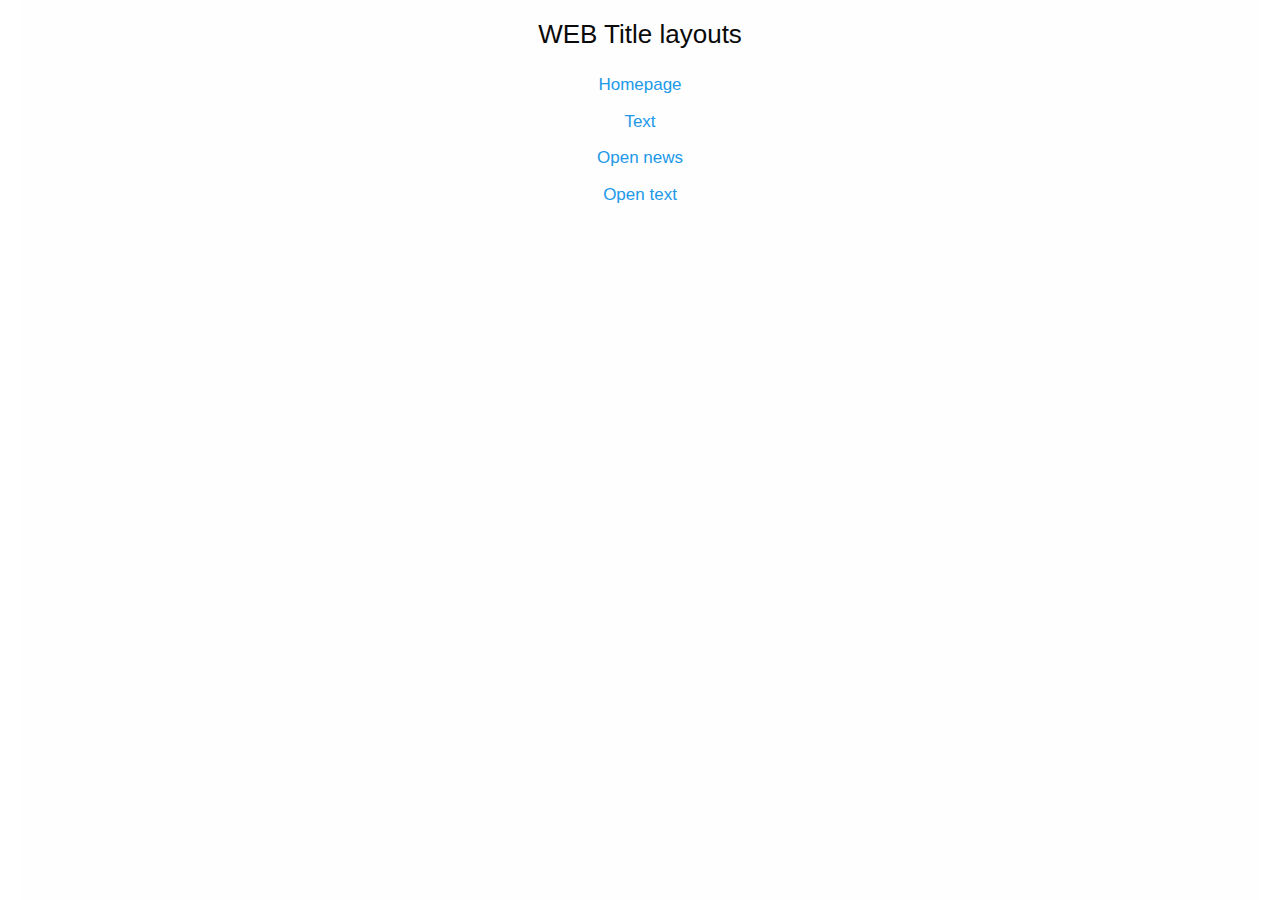
<file: index.html>
<!DOCTYPE html>
<html class="no-js" lang="en">
    <head>
        <meta charset="utf-8" />
        <meta http-equiv="x-ua-compatible" content="ie=edge">
        <meta name="viewport" content="width=device-width, initial-scale=1.0" />
        <title>Title</title>
        <link rel="stylesheet" href="css/foundation.min.css" />
        <link rel="stylesheet" href="css/jquery.fancybox.css" />
        <link rel="stylesheet" href="css/style.css" />
        <link rel="shortcut icon" href="favicon.ico">
        <link href='https://fonts.googleapis.com/css?family=Open+Sans:400,300,600,700&subset=latin,latin-ext' rel='stylesheet' type='text/css'>
    </head>
    <body>


        <div class="row">
            <div class="small-12 columns layouts-title text-center">
                WEB Title layouts
            </div>
            <div class="small-12 columns layouts text-center">
                <ul>
                    <li><a href="home.html">Homepage</a></li>
                    <li><a href="text.html">Text</a></li>
                    <li><a href="open-news.html">Open news</a></li>
                    <li><a href="open-text.html">Open text</a></li>
                </ul>
            </div>
        </div>


        <!-- <a class="fancybox" rel="fancyboxgroup" href="img/img.png"><img src="img/img.png"></a> -->

        <script src="js/vendor/jquery.min.js"></script>
        <script src="js/vendor/what-input.min.js"></script>
        <script src="js/foundation.min.js"></script>
        <script src="js/jquery.fancybox.pack.js"></script>
        <script src="js/main.js"></script>
    </body>
</html>
</file>
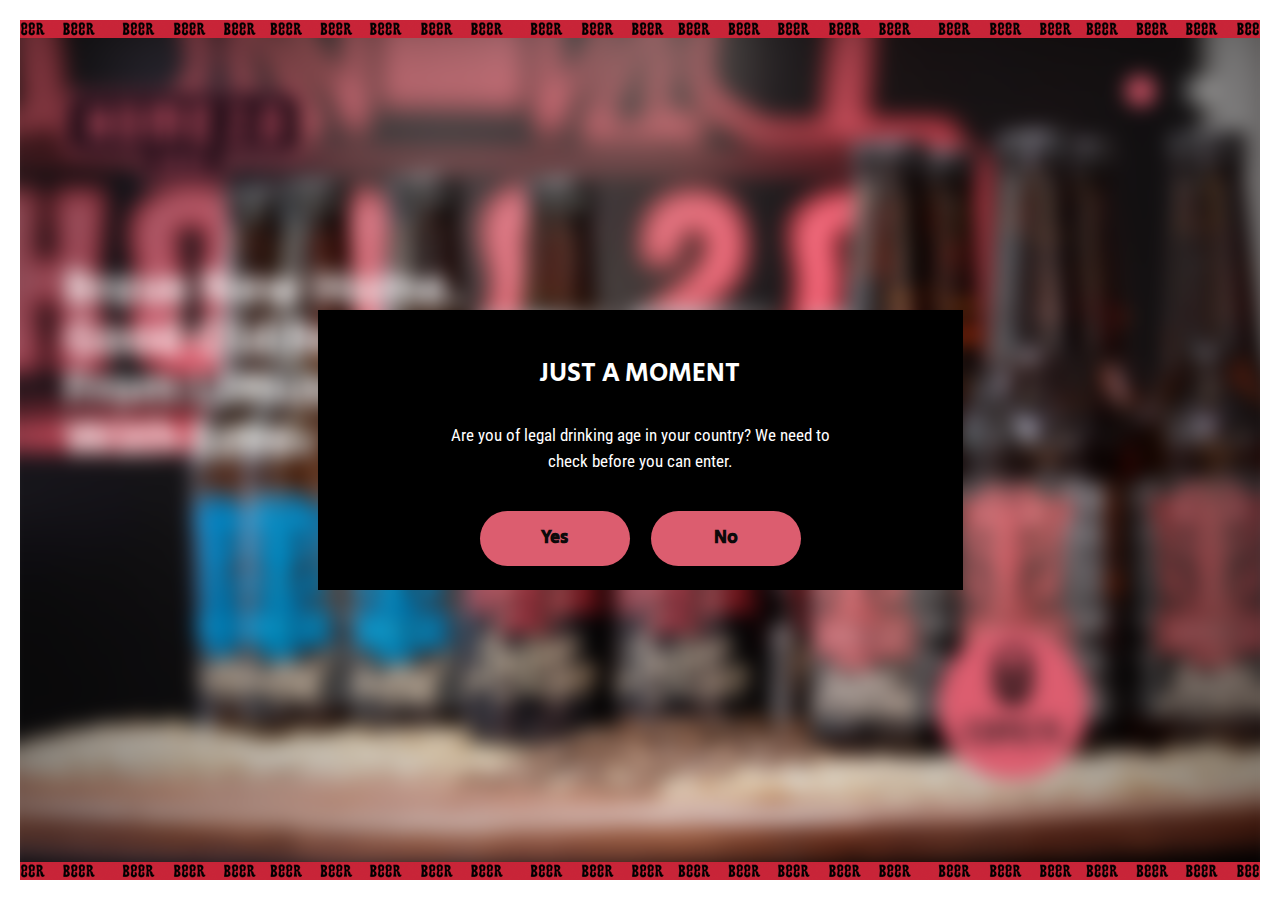
<file: home-popup.html>
<!DOCTYPE html>
<html class="no-js" lang="en">

<head>
    <meta charset="utf-8" />
    <meta http-equiv="x-ua-compatible" content="ie=edge">
    <meta name="viewport" content="width=device-width, initial-scale=1.0" />
    <title>Title</title>
    <link rel="stylesheet" href="css/foundation.min.css" />
    <link rel="stylesheet" href="css/motion-ui.min.css" />
    <link rel="stylesheet" href="css/jquery.fancybox.css" />
    <link rel="stylesheet" href="css/style.css" />
    <link rel="shortcut icon" href="favicon.ico">
    <link href="https://fonts.googleapis.com/css?family=Secular+One&amp;subset=latin-ext" rel="stylesheet">
    <link href="https://fonts.googleapis.com/css?family=Roboto+Condensed:300,400,700&amp;subset=cyrillic,latin-ext" rel="stylesheet">
</head>
<body>
    <div class="row">
        <div class="popup text-center">
            <span>just a moment</span>
            <p>Are you of legal drinking age in your country? We need to check before you can enter.</p>
            <a href="#" class="accept">Yes</a>
            <a href="https://www.google.co.uk/">No</a>
        </div>
        <div class="blur"></div>
        <div class="left-content">
            <div class="small-12 medium-12 large-12 columns nopadleft section-block scroll">
                <div class="open-trg trg-close"></div>
                <div class="small-12 columns nopad section-title">
                    naujienos
                </div>
                <div class="small-12 columns nopad big-news">
                    <a href="#">
                        <div class="big-news-img" style="background:url(img/big-n.png) no-repeat center center"></div>
                        Ullamcorper eget orci sed, porta sagittis tellus. Integer consectetur libero non odio dapibus commodo
                        <span>2017-05-30</span>
                    </a>
                </div>
                <hr>
                <div class="small-12 columns nopad little-news-block">
                    <div class="small-12 medium-6 large-6 columns nopad little-news">
                        <a href="#">
                            <div class="little-news-img" style="background:url(img/little-n.png) no-repeat center center"></div>
                            Ullamcorper eget orci sed, porta sagittis tellus. Integer consectetur libero non odio dapibus commodo
                            <span>2017-05-30</span>
                        </a>
                    </div>
                    <div class="small-12 medium-6 large-6 columns nopad little-news">
                        <a href="#">
                            <div class="little-news-img" style="background:url(img/little-n.png) no-repeat center center"></div>
                            Ullamcorper eget orci sed, porta sagittis tellus. Integer consectetur libero non odio dapibus commodo
                            <span>2017-05-30</span>
                        </a>
                    </div>
                    <div class="small-12 medium-6 large-6 columns nopad little-news">
                        <a href="#">
                            <div class="little-news-img" style="background:url(img/little-n.png) no-repeat center center"></div>
                            Ullamcorper eget orci sed, porta sagittis tellus. Integer consectetur libero non odio dapibus commodo
                            <span>2017-05-30</span>
                        </a>
                    </div>
                    <div class="small-12 medium-6 large-6 columns nopad little-news">
                        <a href="#">
                            <div class="little-news-img" style="background:url(img/little-n.png) no-repeat center center"></div>
                            Ullamcorper eget orci sed, porta sagittis tellus. Integer consectetur libero non odio dapibus commodo
                            <span>2017-05-30</span>
                        </a>
                    </div>
                    <div class="small-12 medium-6 large-6 columns nopad little-news">
                        <a href="#">
                            <div class="little-news-img" style="background:url(img/little-n.png) no-repeat center center"></div>
                            Ullamcorper eget orci sed, porta sagittis tellus. Integer consectetur libero non odio dapibus commodo
                            <span>2017-05-30</span>
                        </a>
                    </div>
                    <div class="small-12 medium-6 large-6 columns nopad little-news">
                        <a href="#">
                            <div class="little-news-img" style="background:url(img/little-n.png) no-repeat center center"></div>
                            Ullamcorper eget orci sed, porta sagittis tellus. Integer consectetur libero non odio dapibus commodo
                            <span>2017-05-30</span>
                        </a>
                    </div>
                    <div class="small-12 medium-6 large-6 columns nopad little-news">
                        <a href="#">
                            <div class="little-news-img" style="background:url(img/little-n.png) no-repeat center center"></div>
                            Ullamcorper eget orci sed, porta sagittis tellus. Integer consectetur libero non odio dapibus commodo
                            <span>2017-05-30</span>
                        </a>
                    </div>
                    <div class="small-12 medium-6 large-6 columns nopad little-news">
                        <a href="#">
                            <div class="little-news-img" style="background:url(img/little-n.png) no-repeat center center"></div>
                            Ullamcorper eget orci sed, porta sagittis tellus. Integer consectetur libero non odio dapibus commodo
                            <span>2017-05-30</span>
                        </a>
                    </div>
                </div>
                <div class="back-link">
                    <a href="#">Atgal</a>
                </div>
            </div>
        </div>
        <div class="top-line"></div>
        <div class="content-wrap blurer">
            <div class="bg">
                <div class="left-side">
                    <div class="logo">
                        <img src="img/logo.png">
                    </div>
                    <div class="slogan">
                        Brave New Home.<br>
                        Good Old Beer<br>
                        From Lithuania<br>
                        With Love
                    </div>
                </div>
                <div class="open-btn trg-close pulse">
                    <span>open</span>
                </div>
                <div class="lauguage">
                    <a href="#">LT</a>
                </div>
                <div class="meniu-btn trg"></div>
                <div class="right-nav">
                    <div class="trigger"></div>
                    <div class="right-nav-block scroll">
                        <div class="right-nav-list">
                            <ul>
                                <li><a href="#">produkcija</a></li>
                                <li><a href="#" class="trg-close">naujienos</a></li>
                                <li><a href="#">platintojai</a></li>
                                <li><a href="#">susisiekti</a></li>
                            </ul>
                        </div>
                        <div class="conacts-list">
                            <div class="contact-title">
                                contacts
                            </div>
                            <div class="contact-text">
                                Home 2 beer<br>
                                The Headquarters<br>
                                Maydwell Avenue<br>
                                Slinfold<br>
                                RH13 0AS<br>
                                United Kingdom
                                <p>+44 1403 798000</p>
                                <span><a href="#">hello@home2beer.com</a></span>
                            </div>
                        </div>
                    </div>
                </div>
            </div>
        </div>
        <div class="bottom-line"></div>
    </div>




    <!-- <a class="fancybox" rel="fancyboxgroup" href="img/img.png"><img src="img/img.png"></a> -->

    <script src="js/vendor/jquery.min.js"></script>
    <script src="js/vendor/what-input.min.js"></script>
    <script src="js/foundation.min.js"></script>
    <script src="js/motion-ui.min.js"></script>
    <script src="js/jquery.fancybox.pack.js"></script>
    <script src="js/main.js"></script>
</body>

</html>
</file>
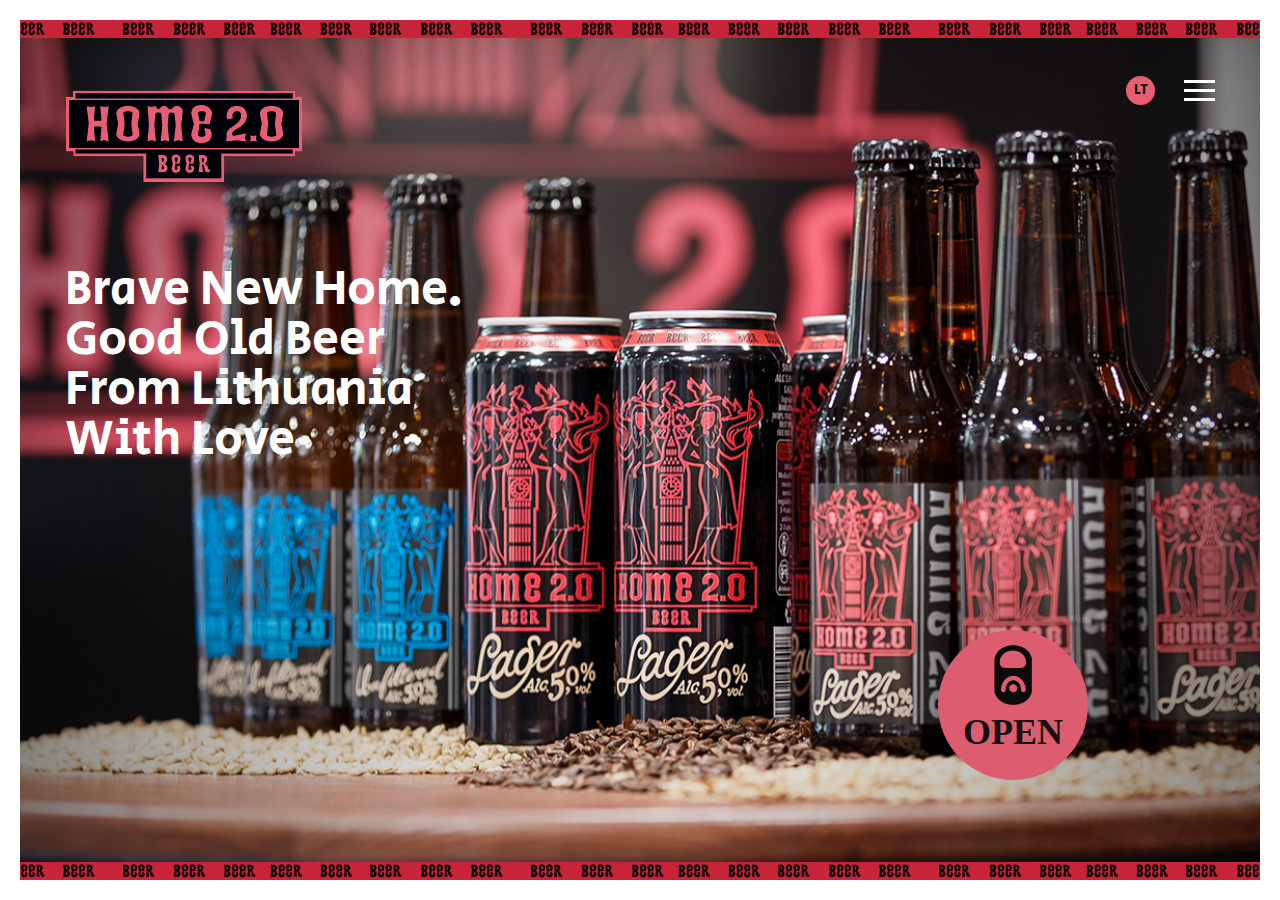
<file: home.html>
<!DOCTYPE html>
<html class="no-js" lang="en">

<head>
    <meta charset="utf-8" />
    <meta http-equiv="x-ua-compatible" content="ie=edge">
    <meta name="viewport" content="width=device-width, initial-scale=1.0" />
    <title>Title</title>
    <link rel="stylesheet" href="css/foundation.min.css" />
    <link rel="stylesheet" href="css/motion-ui.min.css" />
    <link rel="stylesheet" href="css/jquery.fancybox.css" />
    <link rel="stylesheet" href="css/style.css" />
    <link rel="shortcut icon" href="favicon.ico">
    <link href="https://fonts.googleapis.com/css?family=Secular+One&amp;subset=latin-ext" rel="stylesheet">
    <link href="https://fonts.googleapis.com/css?family=Roboto+Condensed:300,400,700&amp;subset=cyrillic,latin-ext" rel="stylesheet">
</head>

<body>
    <div class="row">
        <div class="left-content">
            <div class="small-12 medium-12 large-12 columns nopadleft section-block scroll">
                <div class="open-trg trg-close"></div>
                <div class="small-12 columns nopad section-title">
                    naujienos
                </div>
                <div class="small-12 columns nopad big-news">
                    <a href="#">
                        <div class="big-news-img" style="background:url(img/big-n.png) no-repeat center center"></div>
                        Ullamcorper eget orci sed, porta sagittis tellus. Integer consectetur libero non odio dapibus commodo
                        <span>2017-05-30</span>
                    </a>
                </div>
                <hr>
                <div class="small-12 columns nopad little-news-block">
                    <div class="small-12 medium-6 large-6 columns nopad little-news">
                        <a href="#">
                            <div class="little-news-img" style="background:url(img/little-n.png) no-repeat center center"></div>
                            Ullamcorper eget orci sed, porta sagittis tellus. Integer consectetur libero non odio dapibus commodo
                            <span>2017-05-30</span>
                        </a>
                    </div>
                    <div class="small-12 medium-6 large-6 columns nopad little-news">
                        <a href="#">
                            <div class="little-news-img" style="background:url(img/little-n.png) no-repeat center center"></div>
                            Ullamcorper eget orci sed, porta sagittis tellus. Integer consectetur libero non odio dapibus commodo
                            <span>2017-05-30</span>
                        </a>
                    </div>
                    <div class="small-12 medium-6 large-6 columns nopad little-news">
                        <a href="#">
                            <div class="little-news-img" style="background:url(img/little-n.png) no-repeat center center"></div>
                            Ullamcorper eget orci sed, porta sagittis tellus. Integer consectetur libero non odio dapibus commodo
                            <span>2017-05-30</span>
                        </a>
                    </div>
                    <div class="small-12 medium-6 large-6 columns nopad little-news">
                        <a href="#">
                            <div class="little-news-img" style="background:url(img/little-n.png) no-repeat center center"></div>
                            Ullamcorper eget orci sed, porta sagittis tellus. Integer consectetur libero non odio dapibus commodo
                            <span>2017-05-30</span>
                        </a>
                    </div>
                    <div class="small-12 medium-6 large-6 columns nopad little-news">
                        <a href="#">
                            <div class="little-news-img" style="background:url(img/little-n.png) no-repeat center center"></div>
                            Ullamcorper eget orci sed, porta sagittis tellus. Integer consectetur libero non odio dapibus commodo
                            <span>2017-05-30</span>
                        </a>
                    </div>
                    <div class="small-12 medium-6 large-6 columns nopad little-news">
                        <a href="#">
                            <div class="little-news-img" style="background:url(img/little-n.png) no-repeat center center"></div>
                            Ullamcorper eget orci sed, porta sagittis tellus. Integer consectetur libero non odio dapibus commodo
                            <span>2017-05-30</span>
                        </a>
                    </div>
                    <div class="small-12 medium-6 large-6 columns nopad little-news">
                        <a href="#">
                            <div class="little-news-img" style="background:url(img/little-n.png) no-repeat center center"></div>
                            Ullamcorper eget orci sed, porta sagittis tellus. Integer consectetur libero non odio dapibus commodo
                            <span>2017-05-30</span>
                        </a>
                    </div>
                    <div class="small-12 medium-6 large-6 columns nopad little-news">
                        <a href="#">
                            <div class="little-news-img" style="background:url(img/little-n.png) no-repeat center center"></div>
                            Ullamcorper eget orci sed, porta sagittis tellus. Integer consectetur libero non odio dapibus commodo
                            <span>2017-05-30</span>
                        </a>
                    </div>
                </div>
                <div class="back-link">
                    <a href="#">Atgal</a>
                </div>
            </div>
        </div>
        <div class="top-line"></div>
        <div class="content-wrap">
            <div class="bg">
                <div class="left-side">
                    <div class="logo">
                        <img src="img/logo.png">
                    </div>
                    <div class="slogan">
                        Brave New Home.<br>
                        Good Old Beer<br>
                        From Lithuania<br>
                        With Love
                    </div>
                </div>
                <div class="open-btn trg-close pulse">
                    <span>open</span>
                </div>
                <div class="lauguage">
                    <a href="#">LT</a>
                </div>
                <div class="meniu-btn trg"></div>
                <div class="right-nav">
                    <div class="trigger"></div>
                    <div class="right-nav-block scroll">
                        <div class="right-nav-list">
                            <ul>
                                <li><a href="#">produkcija</a></li>
                                <li><a href="#" class="trg-close">naujienos</a></li>
                                <li><a href="#">platintojai</a></li>
                                <li><a href="#">susisiekti</a></li>
                            </ul>
                        </div>
                        <div class="conacts-list">
                            <div class="contact-title">
                                contacts
                            </div>
                            <div class="contact-text">
                                Home 2 beer<br>
                                The Headquarters<br>
                                Maydwell Avenue<br>
                                Slinfold<br>
                                RH13 0AS<br>
                                United Kingdom
                                <p>+44 1403 798000</p>
                                <span><a href="#">hello@home2beer.com</a></span>
                            </div>
                        </div>
                    </div>
                </div>
            </div>
            <div class="bottom-line"></div>
        </div>
    </div>




    <!-- <a class="fancybox" rel="fancyboxgroup" href="img/img.png"><img src="img/img.png"></a> -->

    <script src="js/vendor/jquery.min.js"></script>
    <script src="js/vendor/what-input.min.js"></script>
    <script src="js/foundation.min.js"></script>
    <script src="js/motion-ui.min.js"></script>
    <script src="js/jquery.fancybox.pack.js"></script>
    <script src="js/main.js"></script>
</body>

</html>
</file>
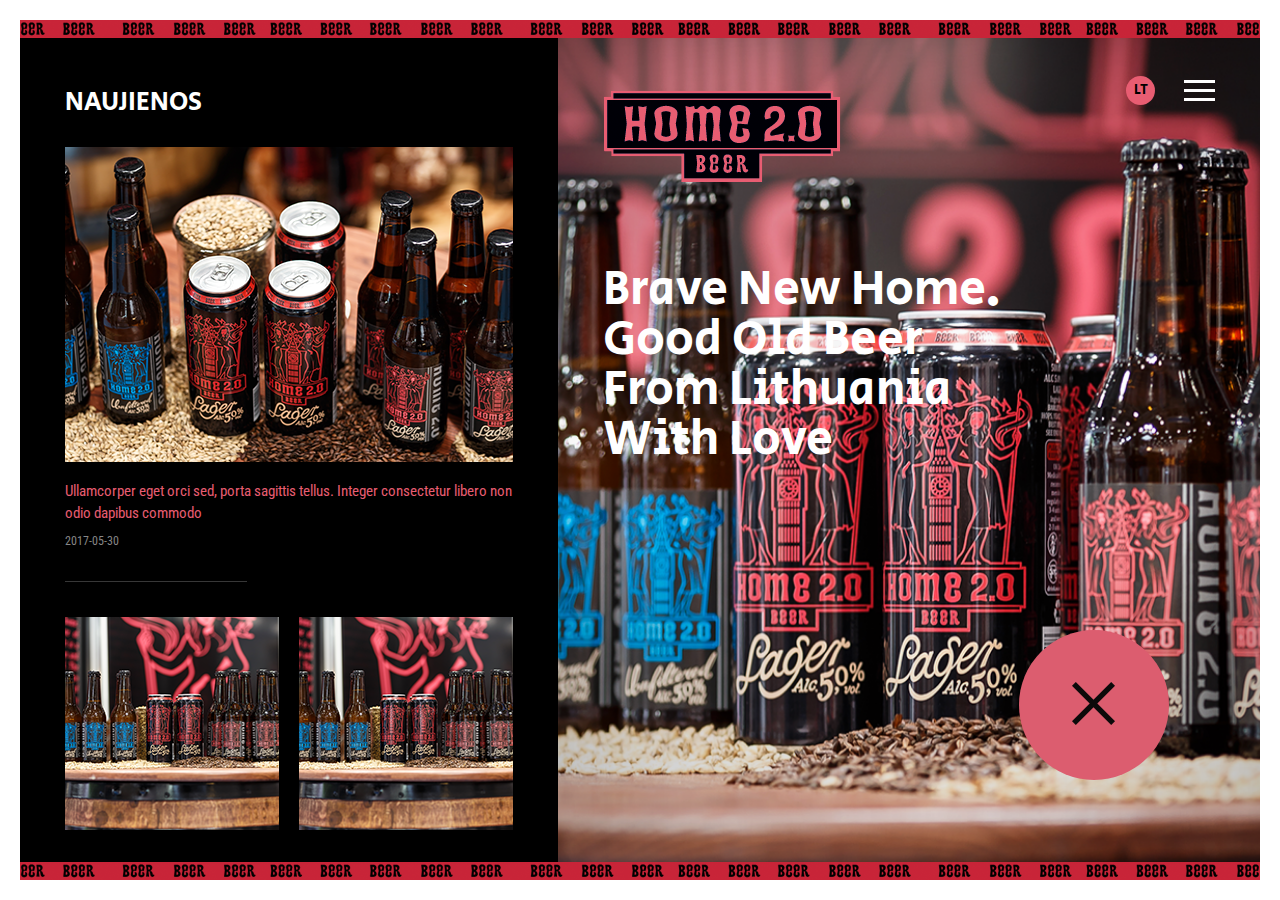
<file: open-news.html>
<!DOCTYPE html>
<html class="no-js" lang="en">

<head>
    <meta charset="utf-8" />
    <meta http-equiv="x-ua-compatible" content="ie=edge">
    <meta name="viewport" content="width=device-width, initial-scale=1.0" />
    <title>Open News</title>
    <link rel="stylesheet" href="css/foundation.min.css" />
    <link rel="stylesheet" href="css/motion-ui.min.css" />
    <link rel="stylesheet" href="css/jquery.fancybox.css" />
    <link rel="stylesheet" href="css/style.css" />
    <link rel="shortcut icon" href="favicon.ico">
    <link href="https://fonts.googleapis.com/css?family=Secular+One&amp;subset=latin-ext" rel="stylesheet">
    <link href="https://fonts.googleapis.com/css?family=Roboto+Condensed:300,400,700&amp;subset=cyrillic,latin-ext" rel="stylesheet">
</head>

<body>
    <div class="row">
        <div class="left-content open-left-content">
            <div class="small-12 medium-12 large-12 columns nopadleft section-block scroll">
                <div class="open-trg trg-close"></div>
                <div class="small-12 columns nopad section-title">
                    naujienos
                </div>
                <div class="small-12 columns nopad big-news">
                    <a href="#">
                        <div class="big-news-img" style="background:url(img/big-n.png) no-repeat center center"></div>
                        Ullamcorper eget orci sed, porta sagittis tellus. Integer consectetur libero non odio dapibus commodo
                        <span>2017-05-30</span>
                    </a>
                </div>
                <hr>
                <div class="small-12 columns nopad little-news-block">
                    <div class="small-12 medium-6 large-6 columns nopad little-news">
                        <a href="#">
                            <div class="little-news-img" style="background:url(img/little-n.png) no-repeat center center"></div>
                            Ullamcorper eget orci sed, porta sagittis tellus. Integer consectetur libero non odio dapibus commodo
                            <span>2017-05-30</span>
                        </a>
                    </div>
                    <div class="small-12 medium-6 large-6 columns nopad little-news">
                        <a href="#">
                            <div class="little-news-img" style="background:url(img/little-n.png) no-repeat center center"></div>
                            Ullamcorper eget orci sed, porta sagittis tellus. Integer consectetur libero non odio dapibus commodo
                            <span>2017-05-30</span>
                        </a>
                    </div>
                    <div class="small-12 medium-6 large-6 columns nopad little-news">
                        <a href="#">
                            <div class="little-news-img" style="background:url(img/little-n.png) no-repeat center center"></div>
                            Ullamcorper eget orci sed, porta sagittis tellus. Integer consectetur libero non odio dapibus commodo
                            <span>2017-05-30</span>
                        </a>
                    </div>
                    <div class="small-12 medium-6 large-6 columns nopad little-news">
                        <a href="#">
                            <div class="little-news-img" style="background:url(img/little-n.png) no-repeat center center"></div>
                            Ullamcorper eget orci sed, porta sagittis tellus. Integer consectetur libero non odio dapibus commodo
                            <span>2017-05-30</span>
                        </a>
                    </div>
                    <div class="small-12 medium-6 large-6 columns nopad little-news">
                        <a href="#">
                            <div class="little-news-img" style="background:url(img/little-n.png) no-repeat center center"></div>
                            Ullamcorper eget orci sed, porta sagittis tellus. Integer consectetur libero non odio dapibus commodo
                            <span>2017-05-30</span>
                        </a>
                    </div>
                    <div class="small-12 medium-6 large-6 columns nopad little-news">
                        <a href="#">
                            <div class="little-news-img" style="background:url(img/little-n.png) no-repeat center center"></div>
                            Ullamcorper eget orci sed, porta sagittis tellus. Integer consectetur libero non odio dapibus commodo
                            <span>2017-05-30</span>
                        </a>
                    </div>
                    <div class="small-12 medium-6 large-6 columns nopad little-news">
                        <a href="#">
                            <div class="little-news-img" style="background:url(img/little-n.png) no-repeat center center"></div>
                            Ullamcorper eget orci sed, porta sagittis tellus. Integer consectetur libero non odio dapibus commodo
                            <span>2017-05-30</span>
                        </a>
                    </div>
                    <div class="small-12 medium-6 large-6 columns nopad little-news">
                        <a href="#">
                            <div class="little-news-img" style="background:url(img/little-n.png) no-repeat center center"></div>
                            Ullamcorper eget orci sed, porta sagittis tellus. Integer consectetur libero non odio dapibus commodo
                            <span>2017-05-30</span>
                        </a>
                    </div>
                </div>
                <div class="back-link">
                    <a href="#">Atgal</a>
                </div>
            </div>
        </div>
        <div class="top-line"></div>
        <div class="content-wrap open-content-wrap">
            <div class="bg">
                <div class="left-side">
                    <div class="logo">
                        <img src="img/logo.png">
                    </div>
                    <div class="slogan">
                        Brave New Home.<br>
                        Good Old Beer<br>
                        From Lithuania<br>
                        With Love
                    </div>
                </div>
                <div class="open-btn trg-close pulse open-btn-cross">
                    <span>open</span>
                </div>
                <div class="lauguage">
                    <a href="#">LT</a>
                </div>
                <div class="meniu-btn trg"></div>
                <div class="right-nav">
                    <div class="trigger"></div>
                    <div class="right-nav-block scroll">
                        <div class="right-nav-list">
                            <ul>
                                <li><a href="#">produkcija</a></li>
                                <li><a href="#" class="trg-close">naujienos</a></li>
                                <li><a href="#">platintojai</a></li>
                                <li><a href="#">susisiekti</a></li>
                            </ul>
                        </div>
                        <div class="conacts-list">
                            <div class="contact-title">
                                contacts
                            </div>
                            <div class="contact-text">
                                Home 2 beer<br>
                                The Headquarters<br>
                                Maydwell Avenue<br>
                                Slinfold<br>
                                RH13 0AS<br>
                                United Kingdom
                                <p>+44 1403 798000</p>
                                <span><a href="#">hello@home2beer.com</a></span>
                            </div>
                        </div>
                    </div>
                </div>
            </div>
            <div class="bottom-line"></div>
        </div>
    </div>




    <!-- <a class="fancybox" rel="fancyboxgroup" href="img/img.png"><img src="img/img.png"></a> -->

    <script src="js/vendor/jquery.min.js"></script>
    <script src="js/vendor/what-input.min.js"></script>
    <script src="js/foundation.min.js"></script>
    <script src="js/motion-ui.min.js"></script>
    <script src="js/jquery.fancybox.pack.js"></script>
    <script src="js/main.js"></script>
</body>

</html>
</file>
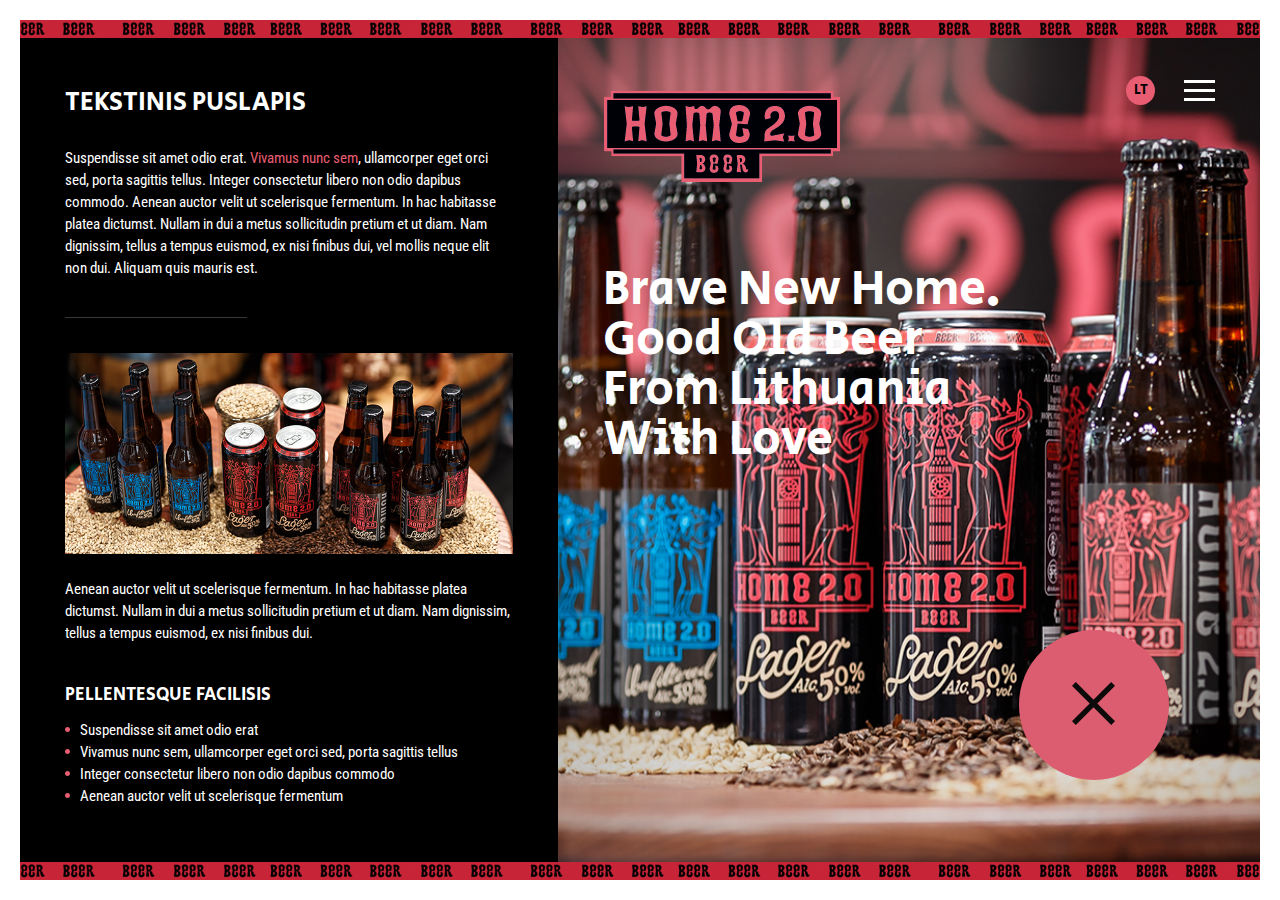
<file: open-text.html>
<!DOCTYPE html>
<html class="no-js" lang="en">

<head>
    <meta charset="utf-8" />
    <meta http-equiv="x-ua-compatible" content="ie=edge">
    <meta name="viewport" content="width=device-width, initial-scale=1.0" />
    <title>Open text</title>
    <link rel="stylesheet" href="css/foundation.min.css" />
    <link rel="stylesheet" href="css/motion-ui.min.css" />
    <link rel="stylesheet" href="css/jquery.fancybox.css" />
    <link rel="stylesheet" href="css/style.css" />
    <link rel="shortcut icon" href="favicon.ico">
    <link href="https://fonts.googleapis.com/css?family=Secular+One&amp;subset=latin-ext" rel="stylesheet">
    <link href="https://fonts.googleapis.com/css?family=Roboto+Condensed:300,400,700&amp;subset=cyrillic,latin-ext" rel="stylesheet">
</head>

<body>
    <div class="row">
        <div class="left-content open-left-content">
            <div class="small-12 medium-12 large-12 columns nopadleft section-block scroll">
                <div class="open-trg trg-close"></div>
                <div class="small-12 columns nopad entry">
                    <h2>tekstinis puslapis</h2>
                    <p>Suspendisse sit amet odio erat. <a href="#">Vivamus nunc sem</a>, ullamcorper eget orci sed, porta sagittis tellus. Integer consectetur libero non odio dapibus commodo. Aenean auctor velit ut scelerisque fermentum. In hac habitasse
                        platea dictumst. Nullam in dui a metus sollicitudin pretium et ut diam. Nam dignissim, tellus a tempus euismod, ex nisi finibus dui, vel mollis neque elit non dui. Aliquam quis mauris est.
                    </p>
                    <hr>
                    <img src="img/big-n.png">
                    <p>
                        Aenean auctor velit ut scelerisque fermentum. In hac habitasse platea dictumst. Nullam in dui a metus sollicitudin pretium et ut diam. Nam dignissim, tellus a tempus euismod, ex nisi finibus dui.
                    </p>
                    <h3>Pellentesque facilisis</h3>
                    <ul>
                        <li>Suspendisse sit amet odio erat</li>
                        <li>Vivamus nunc sem, ullamcorper eget orci sed, porta sagittis tellus</li>
                        <li>Integer consectetur libero non odio dapibus commodo</li>
                        <li>Aenean auctor velit ut scelerisque fermentum</li>
                    </ul>
                    <h3>Pellentesque facilisis</h3>
                    <ol>
                        <li>Suspendisse sit amet odio erat</li>
                        <li>Vivamus nunc sem, ullamcorper eget orci sed, porta sagittis tellus</li>
                        <li>Integer consectetur libero non odio dapibus commodo</li>
                        <li>Aenean auctor velit ut scelerisque fermentum</li>
                    </ol>
                    <h4>pellentesque facilisis</h4>
                    <span>45 nuotr.</span>
                    <div class="small-12 columns gallery-thumbs nopad text-center">
                        <ul>
                            <li>
                                <a class="fancybox" rel="group" title="img title" href="img/little-n.png" style="background:url(img/little-n.png) no-repeat center center;"></a>
                            </li>
                            <li>
                                <a class="fancybox" rel="group" title="img title" href="img/little-n.png" style="background:url(img/little-n.png) no-repeat center center;"></a>
                            </li>
                            <li>
                                <a class="fancybox" rel="group" title="img title" href="img/little-n.png" style="background:url(img/little-n.png) no-repeat center center;"></a>
                            </li>
                            <li>
                                <a class="fancybox" rel="group" title="img title" href="img/little-n.png" style="background:url(img/little-n.png) no-repeat center center;"></a>
                            </li>
                            <li>
                                <a class="fancybox" rel="group" title="img title" href="img/little-n.png" style="background:url(img/little-n.png) no-repeat center center;"></a>
                            </li>
                            <li>
                                <a class="fancybox" rel="group" title="img title" href="img/little-n.png" style="background:url(img/little-n.png) no-repeat center center;"></a>
                            </li>
                            <li>
                                <a class="fancybox" rel="group" title="img title" href="img/little-n.png" style="background:url(img/little-n.png) no-repeat center center;"></a>
                            </li>
                            <li>
                                <a class="fancybox" rel="group" title="img title" href="img/little-n.png" style="background:url(img/little-n.png) no-repeat center center;"></a>
                            </li>
                            <li>
                                <a class="fancybox" rel="group" title="img title" href="img/little-n.png" style="background:url(img/little-n.png) no-repeat center center;"></a>
                            </li>
                            <li>
                                <a class="fancybox" rel="group" title="img title" href="img/little-n.png" style="background:url(img/little-n.png) no-repeat center center;"></a>
                            </li>
                            <li>
                                <a class="fancybox" rel="group" title="img title" href="img/little-n.png" style="background:url(img/little-n.png) no-repeat center center;"></a>
                            </li>
                            <li>
                                <a class="fancybox" rel="group" title="img title" href="img/little-n.png" style="background:url(img/little-n.png) no-repeat center center;"></a>
                            </li>
                            <li>
                                <a class="fancybox" rel="group" title="img title" href="img/little-n.png" style="background:url(img/little-n.png) no-repeat center center;"></a>
                            </li>
                            <li>
                                <a class="fancybox" rel="group" title="img title" href="img/little-n.png" style="background:url(img/little-n.png) no-repeat center center;"></a>
                            </li>
                        </ul>
                    </div>
                    <div class="back-link">
                        <a href="#">Atgal</a>
                    </div>
                </div>
            </div>
        </div>
        <div class="top-line"></div>
        <div class="content-wrap open-content-wrap">
            <div class="bg">
                <div class="left-side">
                    <div class="logo">
                        <img src="img/logo.png">
                    </div>
                    <div class="slogan">
                        Brave New Home.<br>
                        Good Old Beer<br>
                        From Lithuania<br>
                        With Love
                    </div>
                </div>
                <div class="open-btn trg-close pulse open-btn-cross">
                    <span>open</span>
                </div>
                <div class="lauguage">
                    <a href="#">LT</a>
                </div>
                <div class="meniu-btn trg"></div>
                <div class="right-nav">
                    <div class="trigger"></div>
                    <div class="right-nav-block scroll">
                        <div class="right-nav-list">
                            <ul>
                                <li><a href="#">produkcija</a></li>
                                <li><a href="#">naujienos</a></li>
                                <li><a href="#">platintojai</a></li>
                                <li><a href="#">susisiekti</a></li>
                            </ul>
                        </div>
                        <div class="conacts-list">
                            <div class="contact-title">
                                contacts
                            </div>
                            <div class="contact-text">
                                Home 2 beer<br>
                                The Headquarters<br>
                                Maydwell Avenue<br>
                                Slinfold<br>
                                RH13 0AS<br>
                                United Kingdom
                                <p>+44 1403 798000</p>
                                <span><a href="#">hello@home2beer.com</a></span>
                            </div>
                        </div>
                    </div>
                </div>
            </div>
            <div class="bottom-line"></div>
        </div>
    </div>




    <!-- <a class="fancybox" rel="fancyboxgroup" href="img/img.png"><img src="img/img.png"></a> -->

    <script src="js/vendor/jquery.min.js"></script>
    <script src="js/vendor/what-input.min.js"></script>
    <script src="js/foundation.min.js"></script>
    <script src="js/motion-ui.min.js"></script>
    <script src="js/jquery.fancybox.pack.js"></script>
    <script src="js/main.js"></script>
</body>

</html>
</file>
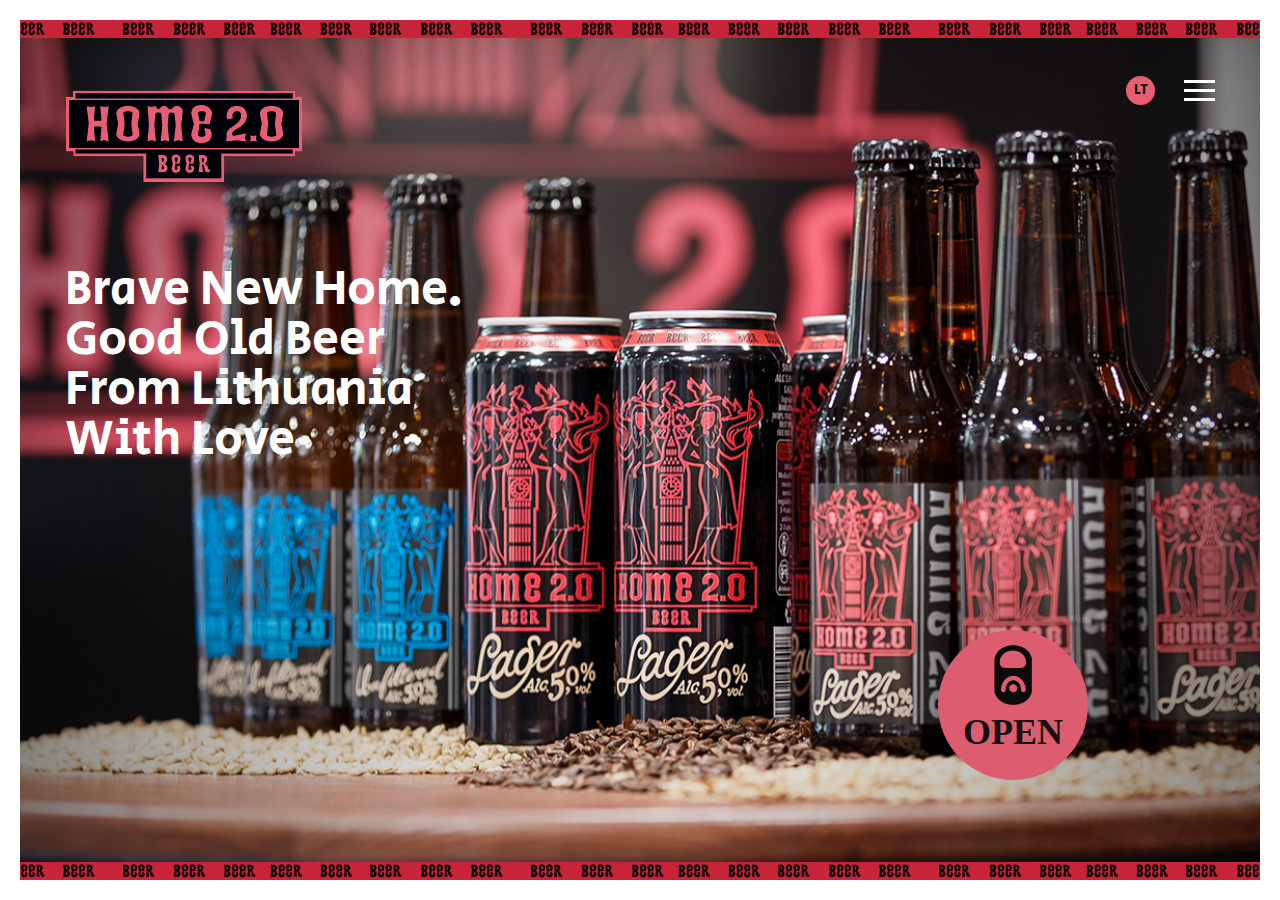
<file: text.html>
<!DOCTYPE html>
<html class="no-js" lang="en">

<head>
    <meta charset="utf-8" />
    <meta http-equiv="x-ua-compatible" content="ie=edge">
    <meta name="viewport" content="width=device-width, initial-scale=1.0" />
    <title>Text</title>
    <link rel="stylesheet" href="css/foundation.min.css" />
    <link rel="stylesheet" href="css/motion-ui.min.css" />
    <link rel="stylesheet" href="css/jquery.fancybox.css" />
    <link rel="stylesheet" href="css/style.css" />
    <link rel="shortcut icon" href="favicon.ico">
    <link href="https://fonts.googleapis.com/css?family=Secular+One&amp;subset=latin-ext" rel="stylesheet">
    <link href="https://fonts.googleapis.com/css?family=Roboto+Condensed:300,400,700&amp;subset=cyrillic,latin-ext" rel="stylesheet">
</head>

<body>
    <div class="row">
        <div class="left-content">
            <div class="small-12 medium-12 large-12 columns nopadleft section-block scroll">
                <div class="open-trg trg-close"></div>
                <div class="small-12 columns nopad entry">
                    <h2>tekstinis puslapis</h2>
                    <p>Suspendisse sit amet odio erat. <a href="#">Vivamus nunc sem</a>, ullamcorper eget orci sed, porta sagittis tellus. Integer consectetur libero non odio dapibus commodo. Aenean auctor velit ut scelerisque fermentum. In hac habitasse
                        platea dictumst. Nullam in dui a metus sollicitudin pretium et ut diam. Nam dignissim, tellus a tempus euismod, ex nisi finibus dui, vel mollis neque elit non dui. Aliquam quis mauris est.
                    </p>
                    <hr>
                    <img src="img/big-n.png">
                    <p>
                        Aenean auctor velit ut scelerisque fermentum. In hac habitasse platea dictumst. Nullam in dui a metus sollicitudin pretium et ut diam. Nam dignissim, tellus a tempus euismod, ex nisi finibus dui.
                    </p>
                    <h3>Pellentesque facilisis</h3>
                    <ul>
                        <li>Suspendisse sit amet odio erat</li>
                        <li>Vivamus nunc sem, ullamcorper eget orci sed, porta sagittis tellus</li>
                        <li>Integer consectetur libero non odio dapibus commodo</li>
                        <li>Aenean auctor velit ut scelerisque fermentum</li>
                    </ul>
                    <h3>Pellentesque facilisis</h3>
                    <ol>
                        <li>Suspendisse sit amet odio erat</li>
                        <li>Vivamus nunc sem, ullamcorper eget orci sed, porta sagittis tellus</li>
                        <li>Integer consectetur libero non odio dapibus commodo</li>
                        <li>Aenean auctor velit ut scelerisque fermentum</li>
                    </ol>
                    <h4>pellentesque facilisis</h4>
                    <span>45 nuotr.</span>
                    <div class="small-12 columns gallery-thumbs nopad text-center">
                        <ul>
                            <li>
                                <a class="fancybox" rel="group" title="img title" href="img/little-n.png" style="background:url(img/little-n.png) no-repeat center center;"></a>
                            </li>
                            <li>
                                <a class="fancybox" rel="group" title="img title" href="img/little-n.png" style="background:url(img/little-n.png) no-repeat center center;"></a>
                            </li>
                            <li>
                                <a class="fancybox" rel="group" title="img title" href="img/little-n.png" style="background:url(img/little-n.png) no-repeat center center;"></a>
                            </li>
                            <li>
                                <a class="fancybox" rel="group" title="img title" href="img/little-n.png" style="background:url(img/little-n.png) no-repeat center center;"></a>
                            </li>
                            <li>
                                <a class="fancybox" rel="group" title="img title" href="img/little-n.png" style="background:url(img/little-n.png) no-repeat center center;"></a>
                            </li>
                            <li>
                                <a class="fancybox" rel="group" title="img title" href="img/little-n.png" style="background:url(img/little-n.png) no-repeat center center;"></a>
                            </li>
                            <li>
                                <a class="fancybox" rel="group" title="img title" href="img/little-n.png" style="background:url(img/little-n.png) no-repeat center center;"></a>
                            </li>
                            <li>
                                <a class="fancybox" rel="group" title="img title" href="img/little-n.png" style="background:url(img/little-n.png) no-repeat center center;"></a>
                            </li>
                            <li>
                                <a class="fancybox" rel="group" title="img title" href="img/little-n.png" style="background:url(img/little-n.png) no-repeat center center;"></a>
                            </li>
                            <li>
                                <a class="fancybox" rel="group" title="img title" href="img/little-n.png" style="background:url(img/little-n.png) no-repeat center center;"></a>
                            </li>
                            <li>
                                <a class="fancybox" rel="group" title="img title" href="img/little-n.png" style="background:url(img/little-n.png) no-repeat center center;"></a>
                            </li>
                            <li>
                                <a class="fancybox" rel="group" title="img title" href="img/little-n.png" style="background:url(img/little-n.png) no-repeat center center;"></a>
                            </li>
                            <li>
                                <a class="fancybox" rel="group" title="img title" href="img/little-n.png" style="background:url(img/little-n.png) no-repeat center center;"></a>
                            </li>
                            <li>
                                <a class="fancybox" rel="group" title="img title" href="img/little-n.png" style="background:url(img/little-n.png) no-repeat center center;"></a>
                            </li>
                        </ul>
                    </div>
                    <div class="back-link">
                        <a href="#">Atgal</a>
                    </div>
                </div>
            </div>
        </div>
        <div class="top-line"></div>
        <div class="content-wrap">
            <div class="bg">
                <div class="left-side">
                    <div class="logo">
                        <img src="img/logo.png">
                    </div>
                    <div class="slogan">
                        Brave New Home.<br>
                        Good Old Beer<br>
                        From Lithuania<br>
                        With Love
                    </div>
                </div>
                <div class="open-btn trg-close pulse">
                    <span>open</span>
                </div>
                <div class="lauguage">
                    <a href="#">LT</a>
                </div>
                <div class="meniu-btn trg"></div>
                <div class="right-nav">
                    <div class="trigger"></div>
                    <div class="right-nav-block scroll">
                        <div class="right-nav-list">
                            <ul>
                                <li><a href="#">produkcija</a></li>
                                <li><a href="#">naujienos</a></li>
                                <li><a href="#">platintojai</a></li>
                                <li><a href="#">susisiekti</a></li>
                            </ul>
                        </div>
                        <div class="conacts-list">
                            <div class="contact-title">
                                contacts
                            </div>
                            <div class="contact-text">
                                Home 2 beer<br>
                                The Headquarters<br>
                                Maydwell Avenue<br>
                                Slinfold<br>
                                RH13 0AS<br>
                                United Kingdom
                                <p>+44 1403 798000</p>
                                <span><a href="#">hello@home2beer.com</a></span>
                            </div>
                        </div>
                    </div>
                </div>
            </div>
            <div class="bottom-line"></div>
        </div>
    </div>




    <!-- <a class="fancybox" rel="fancyboxgroup" href="img/img.png"><img src="img/img.png"></a> -->

    <script src="js/vendor/jquery.min.js"></script>
    <script src="js/vendor/what-input.min.js"></script>
    <script src="js/foundation.min.js"></script>
    <script src="js/motion-ui.min.js"></script>
    <script src="js/jquery.fancybox.pack.js"></script>
    <script src="js/main.js"></script>
</body>

</html>
</file>
<file: css/style.css>
/* Reset */

html, body, div, span, applet, object, iframe, h1, h2, h3, h4, h5, h6, p, blockquote, pre, a, abbr, acronym, address, big, cite, code, del, dfn, em, img, ins, kbd, q, s, samp, small, strike, strong, sub, sup, tt, var, b, u, i, center, dl, dt, dd, ol, ul, li, fieldset, form, label, legend, table, caption, tbody, tfoot, thead, tr, th, td, article, aside, canvas, details, embed, figure, figcaption, footer, header, hgroup, menu, nav, output, ruby, section, summary, time, mark, audio, video {
    margin: 0;
    padding: 0;
    border: 0;
    font-size: 100%;
    font: inherit;
}


/* HTML5 display-role reset for older browsers */

article, aside, details, figcaption, figure, footer, header, hgroup, menu, nav, section {
    display: block;
}

body {
    line-height: 1.5;
    font-family: 'Secular One', sans-serif;
}

ol, ul {
    list-style: none;
}

blockquote, q {
    quotes: none;
}

blockquote:before, blockquote:after, q:before, q:after {
    content: '';
    content: none;
}

table {
    border-collapse: collapse;
    border-spacing: 0;
}

.layouts-title {
    font-size: 26px;
    margin: 15px 0px;
}

.layouts ul li {
    margin-bottom: 5px;
}

.layouts ul li a {
    font-size: 17px;
    display: inline-block;
    padding: 3px 10px;
}

.layouts ul li a:hover {
    background: #000;
    color: #fff;
}


/* -- END RESET -- */

.row {
    max-width: 1920px
}


/* -- main styles -- */

.nopad {
    padding: 0px;
}

.nopadleft {
    padding-left: 0px;
}

.nopadright {
    padding-right: 0px;
}

strong {
    font-weight: bold;
}

i {
    font-style: italic;
}

em {
    font-style: italic;
}

.clear {
    clear: both;
}

.left {
    float: left;
    margin-right: 15px;
    margin-bottom: 15px;
}

.right {
    float: right;
    margin-left: 15px;
    margin-bottom: 15px;
}

.invi {
    visibility: hidden;
    opacity: 0;
}


/* fancybox */

.fancybox-close {
    position: absolute;
    top: -35px;
    right: -35px;
    background: url(../img/fancy-close.png) no-repeat center center;
    background-size: cover;
    width: 24px;
    height: 24px;
}

.fancybox-close:hover {
    opacity: 0.8;
}

.fancybox-prev {
    left: -60px;
}

.fancybox-prev span {
    background: url(../img/fancy-prev.png) no-repeat center center;
}

.fancybox-next {
    right: -60px;
}

.fancybox-next span {
    background: url(../img/fancy-next.png) no-repeat center center;
}

.bg {
    background: url(../img/home-bg.png) no-repeat center center;
    background-size: cover;
    min-height: 100vh;
    position: relative;
}

body::before {
    position: absolute;
    content: '';
    width: 20px;
    background-color: #ffffff;
    top: 0;
    left: 0;
    bottom: 0;
    z-index: 150;
}

body::after {
    position: absolute;
    content: '';
    width: 20px;
    background-color: #ffffff;
    top: 0;
    right: 0;
    bottom: 0;
    z-index: 100;
}

.top-line {
    background: url(../img/line.png) no-repeat center center;
    position: absolute;
    height: 20px;
    top: 19px;
    left: 0;
    right: 0;
    display: block;
    z-index: 100;
}

.top-line::after {
    position: absolute;
    content: '';
    height: 20px;
    background-color: #ffffff;
    top: -19px;
    left: 0;
    right: 0;
}

.bottom-line {
    background: url(../img/line.png) no-repeat center center;
    position: absolute;
    height: 20px;
    bottom: 19px;
    left: 0;
    right: 0;
    display: block;
    z-index: 100;
}

.bottom-line::after {
    position: absolute;
    content: '';
    height: 20px;
    background-color: #ffffff;
    bottom: -19px;
    left: 0;
    right: 0;
    z-index: 100;
}

.left-side {
    padding: 90px 0 0 65px;
    float: left;
}

.logo {
    margin-bottom: 83px;
}

.logo img {
    z-index: 200;
    filter: none;
}

.slogan {
    font-size: 48px;
    line-height: 50px;
    color: #ffffff;
    display: block;
}

.open-btn {
    background-color: #e85d71;
    border-radius: 50%;
    height: 180px;
    width: 180px;
    text-align: center;
    position: absolute;
    right: 24%;
    bottom: 120px;
    cursor: pointer;
    display: block;
}

.open-btn::after {
    content: '';
    position: absolute;
    left: 0;
    right: 0;
    top: 0;
    bottom: 0;
    background-color: rgba(114, 95, 95, 0.1);
    border-radius: 50%;
    display: block;
    transition: 0.3s;
}

.open-btn:hover::after {
    left: 50%;
    right: 50%;
    top: 50%;
    bottom: 50%;
}

.open-btn>span {
    font-size: 36px;
    font-family: impact, 'SecularOne';
    font-weight: bold;
    text-transform: uppercase;
    position: absolute;
    top: 0;
    left: 0;
    right: 0;
    bottom: 0;
    margin: auto;
    width: 100%;
    height: 120px;
    display: block;
}

.open-btn span::before {
    content: " ";
    display: block;
    background: url(../img/open.png) no-repeat center center;
    width: 38px;
    height: 60px;
    margin: auto;
}

.open-btn span.close {
    display: none;
}

.open-btn.close {
    background: url(../img/close.png) no-repeat center center;
}

.open-btn-cross {
    background: url(../img/close.png) no-repeat center center;
}

.open-btn-cross span {
    display: none;
}

.open-btn-cross span.close {
    display: block;
}

.open-btn-cross.close {
    background-image: none;
    background-color: #e85d71;
}





@keyframes pulse_animation {
    0% {
        -webkit-transform: scale3d(1, 1, 1);
        transform: scale3d(1, 1, 1);
    }
    50% {
        -webkit-transform: scale3d(1.05, 1.05, 1.05);
        transform: scale3d(1.05, 1.05, 1.05);
    }
    100% {
        -webkit-transform: scale3d(1, 1, 1);
        transform: scale3d(1, 1, 1);
    }
}

.pulse {
    animation-name: pulse_animation;
    animation-duration: 1s;
    animation-fill-mode: both;
    animation-iteration-count: infinite;
}

.lauguage {
    position: absolute;
    right: 125px;
    top: 76px;
    cursor: pointer;
    z-index: 5;
}

.language a:hover {
    background: #FF667D;
}

.lauguage a {
    display: inline-block;
    width: 29px;
    height: 29px;
    background: #E85D72;
    border-radius: 50%;
    color: #000000;
    text-align: center;
    line-height: 29px;
    text-decoration: none;
    font-size: 14px;
    font-family: impact, 'Secular One', sans-serif;
    text-transform: uppercase;
}

.meniu-btn {
    position: absolute;
    right: 65px;
    top: 80px;
    background: url(../img/hamburger.png) no-repeat center center;
    width: 31px;
    height: 21px;
    z-index: 5;
    display: inline-block;
    cursor: pointer;
}

.trigger {
    background: url(../img/cross.png) no-repeat center center;
    position: absolute;
    width: 25px;
    height: 25px;
    top: 40px;
    right: 48px;
    float: right;
    cursor: pointer;
}

.right-nav-block {
    overflow-y: auto;
    max-height: 83vh;
    bottom: 19px;
}

.right-nav {
    background-color: #000000;
    width: 270px;
    position: absolute;
    right: -290px;
    top: 19px;
    bottom: 19px;
    padding: 92px 45px 20px 45px;
    transition: 400ms;
    z-index: 5;
    overflow: hidden;
    display: block;
}

.right-nav.close {
    right: 0;
}

.right-nav-list {
    border-bottom: 1px #373737 solid;
    margin-bottom: 28px;
}

.right-nav-list ul {
    margin-bottom: 26px;
}

.right-nav-list ul li a {
    font-size: 18px;
    color: #ffffff;
    line-height: 30px;
    text-transform: uppercase;
    display: block;
    margin: 8px 0;
}

.right-nav-list ul li a:hover {
    color: #e85d71;
}

.contact-title {
    font-size: 18px;
    color: #ffffff;
    text-transform: uppercase;
    margin-bottom: 11px;
}

.contact-text {
    font-size: 15px;
    line-height: 22px;
    font-weight: 400;
    color: #ffffff;
    font-family: 'Roboto Condensed', sans-serif;
}

.contact-text p {
    display: block;
    margin-top: 24px;
}

.contact-text span a {
    color: #e85d71;
}

.contact-text span a:hover {
    opacity: 0.8;
}

.left-content {
    background-color: #000000;
    width: 42%;
    position: absolute;
    left: -40.9%;
    top: 20px;
    bottom: 20px;
    z-index: 10;
    float: left;
    padding: 63px 20px 20px 45px;
    overflow: hidden;
    transition: left 300ms;
}


.left-content.close {
    left: 20px;
}

.content-wrap {
    width: 100%;
    float: right;
    transition: 300ms;
    overflow: hidden;
}

.content-wrap.close {
    width: 58%;
}

.open-content-wrap {
    width: 58%;
}

.open-left-content{
    left: 20px;
    z-index: 15;
}

.open-left-content.close {
    left: -42%;
    z-index: 5;
}

.open-content-wrap.close {
    width: 100%;
}

.section-block {
    overflow-y: auto;
    height: 83vh;
    padding-right: 25px;
}

.section-title {
    font-size: 26px;
    color: #ffffff;
    text-transform: uppercase;
    margin-bottom: 25px;
}

.big-news {
    position: relative;
    margin-bottom: 29px;
}

.big-news-img, .little-news-img {
    position: relative;
    margin-bottom: 18px;
    background-size: cover !important;
    width: 100%;
}

.little-news:nth-child(2n+1){
    clear: both;
}

.big-news a {
    font-size: 15px;
    font-weight: 400;
    line-height: 22px;
    color: #e85d71;
    font-family: 'Roboto Condensed', sans-serif;
    display: block;
}

.big-news:hover a {
    color: #ffffff;
}

.big-news:hover .big-news-img::before {
    content: '';
    position: absolute;
    left: 0;
    right: 0;
    top: 0;
    bottom: 0;
    background-color: rgba(232, 93, 113, 0.5);
    display: block;
}

.big-news-img {
    height: 315px;
}

.little-news-img {
    height: 227px;
}

.little-news:hover a {
    color: #ffffff;
}

.little-news:hover .little-news-img::before {
    content: '';
    position: absolute;
    left: 0;
    right: 0;
    top: 0;
    bottom: 0;
    background-color: rgba(232, 93, 113, 0.5);
    display: block;
}

.big-news span, .little-news span {
    font-size: 12px;
    color: #878787;
    display: block;
    margin-top: 6px;
}

.little-news-block {
    margin-bottom: 25px;
}

.little-news {
    padding-right: 10px;
    margin-bottom: 33px;
}

.little-news a {
    font-size: 15px;
    font-weight: 400;
    line-height: 22px;
    color: #e85d71;
    font-family: 'Roboto Condensed', sans-serif;
    display: block;
}

.little-news:nth-child(2n) {
    padding-left: 10px;
    padding-right: 0;
}

.back-link {
    width: 65px;
    height: 20px;
    background: url(../img/back-cross.png) no-repeat center center;
    background-position: left;
    margin-bottom: 50px;
    clear: both;
    float: left;
}

.back-link a {
    font-size: 15px;
    font-weight: 400;
    color: #e85d71;
    font-family: 'Roboto Condensed', sans-serif;
    padding: 5px 5px 5px 25px;
}

.entry h2 {
    font-size: 26px;
    color: #ffffff;
    text-transform: uppercase;
    margin-bottom: 25px;
}

.entry p {
    font-size: 15px;
    color: #ffffff;
    line-height: 22px;
    font-family: 'Roboto Condensed', sans-serif;
    position: relative;
    margin-bottom: 38px;
}

hr {
    width: 182px;
    float: left;
    background-color:#373737;
    height: 1px;
    border: 0;
    margin-top: 0;
    margin-bottom: 35px;
}

.entry a {
    color: #e85d71;
}

.entry a:hover {
    opacity: 0.8;
}

.entry img {
    width: 100%;
    margin-bottom: 24px;
}

.entry h3 {
    font-size: 18px;
    color: #ffffff;
    text-transform: uppercase;
    margin-bottom: 10px;
}

.entry ul, .entry ol {
    margin-left: 15px;
}

.entry ul {
    margin-bottom: 34px;
}

.entry ul li, .entry ol li {
    font-size: 15px;
    line-height: 22px;
    color: #ffffff;
    font-family: 'Roboto Condensed', sans-serif;
    position: relative;
}

.entry ul li::before {
    background: url(../img/list-disc.png) no-repeat center center;
    content: "";
    position: absolute;
    top: 8px;
    left: -15px;
    width: 5px;
    height: 5px;
    display: block;
}

.entry ol li {
    list-style-type: decimal;
}

.entry ol {
    margin-bottom: 27px;
}

.entry h4 {
    font-size: 14px;
    color: #ffffff;
    text-transform: uppercase;
    display: inline-block;
    line-height: 32px;
    padding-left: 42px;
    background: url(../img/camera.png) no-repeat center center;
    background-position: left;
    float: left;
}

.entry span {
    display: inline-block;
    font-size: 13px;
    line-height: 22px;
    color: #8c8c8c;
    float: right;
    text-transform: lowercase;
    font-family: 'Roboto Condensed', sans-serif;
    line-height: 32px;
}

.gallery-thumbs {
    padding-top: 15px;
    padding-bottom: 5px;
    margin-bottom: 21px;
}

.gallery-thumbs ul li {
    padding: 0px;
    float: left;
    width: 12%;
    margin-right: 2.3%;
    margin-bottom: 16px;
    list-style-type: none;
}

.gallery-thumbs ul li:nth-child(7n) {
    margin-right: 0px;
}

.gallery-thumbs ul li a {
    display: block;
    height: 84px;
    background-size: cover !important;
    position: relative;
}

.gallery-thumbs ul li a::before {
    content: "";
    position: absolute;
    left: 0;
    right: 0;
    top: 0;
    bottom: 0;
    background-color: rgba(232, 93, 113, 0.5);
    visibility: hidden;
    opacity: 0;
    transition: 0.2s;
}

.gallery-thumbs ul li a:hover:before {
    visibility: visible;
    opacity: 1;
}

.gallery-thumbs ul li:before {
    display: none;
}

.gallery-thumbs ul  {
    margin-left:0px;
}

.scroll::-webkit-scrollbar-track {
	border-radius: 10px;
	background-color: #414141;
}

.scroll::-webkit-scrollbar {
	width: 4px;
	background-color: #414141;
    border-radius: 10px;
}

.scroll::-webkit-scrollbar-thumb {
	border-radius: 10px;
	background-color: #bfbfbf;
}

.popup {
    position: absolute;
    background-color: #000000;
    border: none;
    max-width: 645px;
    width: 85%;
    max-height: 280px;
    left: 0;
    right: 0;
    bottom: 0;
    top: 0;
    margin: auto;
    padding: 44px 10px;
    z-index: 200;
}

.popup  span {
    display: block;
    font-size: 26px;
    color: #ffffff;
    text-transform: uppercase;
    margin-bottom: 30px;
}

.popup  p {
    font-size: 17px;
    color: #ffffff;
    margin: 0 auto 37px;
    max-width: 400px;
    font-family: 'Roboto Condensed', sans-serif;
}

.popup  a {
    background: #e85d71;
    border-radius: 50px;
    min-width: 150px;
    min-height: 55px;
    line-height: 55px;
    display: inline-block;
    font-size: 18px;
    color: #000000;
    cursor: pointer;
    margin: 0 9px;
    font-weight: bold;
    position: relative;
}

.popup  a::after {
    content: '';
    position: absolute;
    left: 0;
    right: 0;
    top: 0;
    bottom: 0;
    background-color: rgba(114, 95, 95, 0.1);
    border-radius: 50px;
    display: block;
    transition: 0.3s;
}

.popup  a:hover::after {
    left: 50%;
    right: 50%;
    top: 50%;
    bottom: 50%;
}

.blur {
    background: rgba(0,0,0,0.0);
    position: absolute;
    top: 0;
    bottom: 0;
    left: 0;
    right: 0;
    z-index: 100;
}

.blur.close {
    filter: none;
}

.blurer {
    filter: blur(10px);
    -webkit-filter: blur(10px);
    -moz-filter: blur(10px);
    -o-filter: blur(10px);
    -ms-filter: blur(10px);
    transition: 0.3s;
    position: relative;
}

.noblur {
    filter: blur(0);
    -webkit-filter: blur(0);
    -moz-filter: blur(0);
    -o-filter: blur(0);
    -ms-filter: blur(0);
    position: relative;
}

@media screen and (max-width:1642px) {

    .gallery-thumbs ul li:nth-child(6n) {
        margin-right: 0;
    }

    .gallery-thumbs ul li:nth-child(7n) {
        margin-right: 2.3%;
    }

    .gallery-thumbs ul li {
        width: 14%;
    }

}

@media screen and (max-width:1404px) {

    .gallery-thumbs ul li:nth-child(5n) {
        margin-right: 0;
    }

    .gallery-thumbs ul li:nth-child(6n) {
        margin-right: 2.3%;
    }

    .gallery-thumbs ul li {
        width: 18%;
    }

}

@media screen and (max-width:1300px) {

    .open-btn {
        right: 15%;
        height: 150px;
        width: 150px;
    }

}

@media screen and (max-width:1228px) {

    .gallery-thumbs ul li:nth-child(4n) {
        margin-right: 0;
    }

    .gallery-thumbs ul li:nth-child(5n) {
        margin-right: 2.3%;
    }

    .gallery-thumbs ul li {
        width: 23%;
    }

}

@media screen and (max-width:1200px) {

    .logo {
        margin-bottom: 40px;
    }

    .slogan {
        font-size: 40px;
        line-height: 42px;
    }

}

@media screen and (max-width:1166px) {

    .gallery-thumbs ul li:nth-child(3n) {
        margin-right: 0;
    }

    .gallery-thumbs ul li:nth-child(4n) {
        margin-right: 2.3%;
    }

    .gallery-thumbs ul li {
        width: 31%;
    }

}

@media only screen and (max-width: 64em) {

    .left-content {
        padding: 50px 10px 0px 25px;
    }

    .section-block {
        padding-right: 15px;
    }

    .little-news a {
        line-height: 16px;
    }

    .big-news-img, .little-news-img {
        margin-bottom: 14px;
    }

}

@media only screen and (max-height: 768px) {

    .right-nav {
        padding: 70px 45px 20px 45px;
    }

}

@media screen and (max-width:850px) {

    .popup {
        max-width: 500px;
        padding: 30px 10px;
        max-height: 230px;
    }

    .popup span {
        font-size: 23px;
        margin-bottom: 20px;
    }

    .popup p {
        font-size: 16px;
        margin: 0 auto 20px;
    }

    .popup a {
        line-height: 45px;
        min-width: 130px;
        min-height: 45px;
        font-size: 16px;
    }

    .bg {
        border: none;
        margin: 0;
    }

    body::after {
        position: relative;
    }

    body::before {
        position: relative;
    }

    .left-side {
        width: 100%;
        text-align: center;
        padding: 50px 0;
    }

    .slogan {
        text-shadow: -1px 0 #000, 0 1px #000, 1px 0 #000, 0 -1px #000;
    }

    .open-btn {
        right: 0;
        left: 0;
        margin: auto;
        bottom: 50px;
    }

    .meniu-btn {
        top: 60px;
    }

    .lauguage {
        top: 56px;
    }

    .top-line, .bottom-line {
        display: none;
    }

    .right-nav {
        top: 0;
        bottom: 0;
    }

    .section-block {
        height: 100vh;
        padding-bottom: 50px;
    }

    .left-content {
        left: -100%;
        top: 0;
        bottom: 0;
        width: 100%;
        height: 100vh;
    }

    .content-wrap.close {
        width: 40%;
    }

    .open-content-wrap {
        width: 40%;
    }

    .open-left-content{
        left: 0%;
    }

    .open-left-content.close {
        left: -100% !important;
    }

    .open-content-wrap.close {
        width: 100%;
    }

    .open-trg {
        background: url(../img/close.png) no-repeat center center;
        background-size: 50px 50px;
        width: 50px;
        height: 50px;
        float: right;
        cursor: pointer;
        background-size: cover;
    }

    .left-content.close {
        left: 0;
    }

    .gallery-thumbs ul li:nth-child(3n) {
        margin-right: 2.3%;
    }

    .gallery-thumbs ul li:nth-child(4n) {
        margin-right: 2.3%;
    }

    .gallery-thumbs ul li:nth-child(5n) {
        margin-right: 0;
    }

    .gallery-thumbs ul li {
        width: 18%;
    }

}

@media screen and (max-width:689px) {

    .gallery-thumbs ul li:nth-child(5n) {
        margin-right: 2.3%;
    }

    .gallery-thumbs ul li:nth-child(3n) {
        margin-right: 0px;
    }

    .gallery-thumbs ul li:nth-child(4n) {
        margin-right: 2.3%;
    }

    .gallery-thumbs ul li {
        width: 31%;
    }

}

@media screen and (max-width:800px) {

    .left-side {
        padding: 100px 0px 0px 0px;
    }

}

@media screen and (max-width:640px) {

    .popup {
        max-width: 500px;
        padding: 30px 10px;
        max-height: 200px;
    }

    .popup span {
        font-size: 18px;
        margin-bottom: 20px;
    }

    .popup p {
        font-size: 13px;
        margin: 0 auto 20px;
    }

    .popup a {
        min-width: 100px;
        min-height: 40px;
        line-height: 40px;
    }

    .logo img {
        max-width: 150px;
    }

    .meniu-btn {
        top: 30px;
        right: 30px;
    }

    .lauguage {
        top: 26px;
        right: 90px;
    }

    .left-side {
        padding: 80px 0 0 0;
    }

    .slogan {
        font-size: 26px;
        line-height: 36px;
    }

    .open-btn {
        height: 100px;
        width: 100px;
    }

    .open-btn span {
        font-size: 25px;
    }

    .open-btn span::before {
        background-size: 25px 39px;
        background-position: 7px 20px;
    }

    .open-btn.close {
        background: url(../img/close.png) no-repeat center center;
        height: 100px;
        width: 100px;
    }

    .open-btn-cross.close {
        background-image: none;
        background-color: #e85d71;
    }

    .open-trg {
        width: 30px;
        height: 30px;
    }

    .section-block {
        padding-bottom: 0px;
    }

    .section-title {
        font-size: 20px;
        margin-bottom: 15px;
    }

    .big-news a {
        line-height: 19px;
    }

    .little-news a {
        font-size: 14px;
        line-height: 15px;
    }

    .entry p {
        margin-bottom: 25px;
        font-size: 14px;
        line-height: 20px;
    }

    .entry img {
        margin-bottom: 15px;
    }

    .entry h3 {
        font-size: 16px;
    }

    .entry ul li, .entry ol li {
        font-size: 14px;
        line-height: 20px;
    }

    .entry ul {
        margin-bottom: 30px;
    }

    .entry ol {
        margin-bottom: 20px;
    }

    .trigger {
        top: 10px;
        right: 10px;
    }

    .right-nav {
        padding: 35px 15px 20px 15px;
        width: 180px;
    }

    .right-nav-list {
        margin-bottom: 20px;
    }

    .right-nav-list ul {
        margin-bottom: 20px;
    }

    .right-nav-list ul li a {
        margin: 5px 0;
        font-size: 16px;
        line-height: 24px;
    }

    .section-block {
        height: 96vh;
    }

    .left-content {
        padding: 15px 10px 30px 20px;
    }

    .entry h2 {
      font-size: 20px;
      margin-bottom: 15px;
    }

    .fancybox-close {
        top: -30px;
        right: -10px;
        width: 20px;
        height: 20px;
    }
}

@media screen and (max-width:639px) {

    .little-news {
        padding-right: 0;
    }

    .little-news:nth-child(2n) {
        padding-left: 0;
    }

    .little-news-block {
        margin-bottom: 5px;
    }

}

@media screen and (max-width:460px) {

    .big-news-img {
        height: 230px;
    }

    .little-news-img {
        height: 230px;
    }

}

@media screen and (max-width:350px) {

    .gallery-thumbs ul li {
        width: 31%;
    }

}

@media screen and (max-height:430px) {

    .meniu-btn {
        top: 30px;
    }

    .lauguage {
        top: 26px;
    }

    .left-side {
        padding: 60px 0px 0px 0px;
    }

}

@media screen and (max-height:323px) {

    .logo {
    margin-bottom: 25px;
}

    .left-side {
    padding: 70px 0 0 0;
}

}
</file>
<file: css/motion-ui.min.css>
.slide-in-down.mui-enter{transition-duration:.5s;transition-timing-function:linear;-webkit-transform:translateY(-100%);transform:translateY(-100%);transition-property:opacity,-webkit-transform;transition-property:transform,opacity;transition-property:transform,opacity,-webkit-transform;-webkit-backface-visibility:hidden;backface-visibility:hidden}.slide-in-left.mui-enter,.slide-in-up.mui-enter{transition-duration:.5s;transition-timing-function:linear;transition-property:opacity,-webkit-transform;-webkit-backface-visibility:hidden}.slide-in-down.mui-enter.mui-enter-active{-webkit-transform:translateY(0);transform:translateY(0)}.slide-in-left.mui-enter{-webkit-transform:translateX(-100%);transform:translateX(-100%);transition-property:transform,opacity;transition-property:transform,opacity,-webkit-transform;backface-visibility:hidden}.slide-in-left.mui-enter.mui-enter-active{-webkit-transform:translateX(0);transform:translateX(0)}.slide-in-up.mui-enter{-webkit-transform:translateY(100%);transform:translateY(100%);transition-property:transform,opacity;transition-property:transform,opacity,-webkit-transform;backface-visibility:hidden}.slide-in-right.mui-enter,.slide-out-down.mui-leave{transition-duration:.5s;transition-timing-function:linear;transition-property:opacity,-webkit-transform;-webkit-backface-visibility:hidden}.slide-in-up.mui-enter.mui-enter-active{-webkit-transform:translateY(0);transform:translateY(0)}.slide-in-right.mui-enter{-webkit-transform:translateX(100%);transform:translateX(100%);transition-property:transform,opacity;transition-property:transform,opacity,-webkit-transform;backface-visibility:hidden}.slide-in-right.mui-enter.mui-enter-active{-webkit-transform:translateX(0);transform:translateX(0)}.slide-out-down.mui-leave{-webkit-transform:translateY(0);transform:translateY(0);transition-property:transform,opacity;transition-property:transform,opacity,-webkit-transform;backface-visibility:hidden}.slide-out-right.mui-leave,.slide-out-up.mui-leave{transition-property:opacity,-webkit-transform;-webkit-backface-visibility:hidden;transition-duration:.5s;transition-timing-function:linear}.slide-out-down.mui-leave.mui-leave-active{-webkit-transform:translateY(100%);transform:translateY(100%)}.slide-out-right.mui-leave{-webkit-transform:translateX(0);transform:translateX(0);transition-property:transform,opacity;transition-property:transform,opacity,-webkit-transform;backface-visibility:hidden}.slide-out-right.mui-leave.mui-leave-active{-webkit-transform:translateX(100%);transform:translateX(100%)}.slide-out-up.mui-leave{-webkit-transform:translateY(0);transform:translateY(0);transition-property:transform,opacity;transition-property:transform,opacity,-webkit-transform;backface-visibility:hidden}.slide-out-up.mui-leave.mui-leave-active{-webkit-transform:translateY(-100%);transform:translateY(-100%)}.slide-out-left.mui-leave{transition-duration:.5s;transition-timing-function:linear;-webkit-transform:translateX(0);transform:translateX(0);transition-property:opacity,-webkit-transform;transition-property:transform,opacity;transition-property:transform,opacity,-webkit-transform;-webkit-backface-visibility:hidden;backface-visibility:hidden}.fade-in.mui-enter,.fade-out.mui-leave{transition-property:opacity;transition-duration:.5s;transition-timing-function:linear}.slide-out-left.mui-leave.mui-leave-active{-webkit-transform:translateX(-100%);transform:translateX(-100%)}.fade-in.mui-enter{opacity:0}.fade-in.mui-enter.mui-enter-active,.fade-out.mui-leave{opacity:1}.fade-out.mui-leave.mui-leave-active{opacity:0}.hinge-in-from-top.mui-enter{transition-duration:.5s;transition-timing-function:linear;-webkit-transform:perspective(2000px) rotateX(-90deg);transform:perspective(2000px) rotateX(-90deg);-webkit-transform-origin:top;transform-origin:top;transition-property:opacity,-webkit-transform;transition-property:transform,opacity;transition-property:transform,opacity,-webkit-transform;opacity:0}.hinge-in-from-bottom.mui-enter,.hinge-in-from-right.mui-enter{transition-duration:.5s;transition-timing-function:linear;transition-property:opacity,-webkit-transform}.hinge-in-from-top.mui-enter.mui-enter-active{-webkit-transform:perspective(2000px) rotate(0);transform:perspective(2000px) rotate(0);opacity:1}.hinge-in-from-right.mui-enter{-webkit-transform:perspective(2000px) rotateY(-90deg);transform:perspective(2000px) rotateY(-90deg);-webkit-transform-origin:right;transform-origin:right;transition-property:transform,opacity;transition-property:transform,opacity,-webkit-transform;opacity:0}.hinge-in-from-right.mui-enter.mui-enter-active{-webkit-transform:perspective(2000px) rotate(0);transform:perspective(2000px) rotate(0);opacity:1}.hinge-in-from-bottom.mui-enter{-webkit-transform:perspective(2000px) rotateX(90deg);transform:perspective(2000px) rotateX(90deg);-webkit-transform-origin:bottom;transform-origin:bottom;transition-property:transform,opacity;transition-property:transform,opacity,-webkit-transform;opacity:0}.hinge-in-from-left.mui-enter,.hinge-in-from-middle-x.mui-enter{transition-duration:.5s;transition-timing-function:linear;transition-property:opacity,-webkit-transform}.hinge-in-from-bottom.mui-enter.mui-enter-active{-webkit-transform:perspective(2000px) rotate(0);transform:perspective(2000px) rotate(0);opacity:1}.hinge-in-from-left.mui-enter{-webkit-transform:perspective(2000px) rotateY(90deg);transform:perspective(2000px) rotateY(90deg);-webkit-transform-origin:left;transform-origin:left;transition-property:transform,opacity;transition-property:transform,opacity,-webkit-transform;opacity:0}.hinge-in-from-left.mui-enter.mui-enter-active{-webkit-transform:perspective(2000px) rotate(0);transform:perspective(2000px) rotate(0);opacity:1}.hinge-in-from-middle-x.mui-enter{-webkit-transform:perspective(2000px) rotateX(-90deg);transform:perspective(2000px) rotateX(-90deg);-webkit-transform-origin:center;transform-origin:center;transition-property:transform,opacity;transition-property:transform,opacity,-webkit-transform;opacity:0}.hinge-in-from-middle-y.mui-enter,.hinge-out-from-top.mui-leave{transition-duration:.5s;transition-timing-function:linear;transition-property:opacity,-webkit-transform}.hinge-in-from-middle-x.mui-enter.mui-enter-active{-webkit-transform:perspective(2000px) rotate(0);transform:perspective(2000px) rotate(0);opacity:1}.hinge-in-from-middle-y.mui-enter{-webkit-transform:perspective(2000px) rotateY(-90deg);transform:perspective(2000px) rotateY(-90deg);-webkit-transform-origin:center;transform-origin:center;transition-property:transform,opacity;transition-property:transform,opacity,-webkit-transform;opacity:0}.hinge-in-from-middle-y.mui-enter.mui-enter-active{-webkit-transform:perspective(2000px) rotate(0);transform:perspective(2000px) rotate(0);opacity:1}.hinge-out-from-top.mui-leave{-webkit-transform:perspective(2000px) rotate(0);transform:perspective(2000px) rotate(0);-webkit-transform-origin:top;transform-origin:top;transition-property:transform,opacity;transition-property:transform,opacity,-webkit-transform;opacity:1}.hinge-out-from-bottom.mui-leave,.hinge-out-from-right.mui-leave{transition-duration:.5s;transition-timing-function:linear;transition-property:opacity,-webkit-transform}.hinge-out-from-top.mui-leave.mui-leave-active{-webkit-transform:perspective(2000px) rotateX(-90deg);transform:perspective(2000px) rotateX(-90deg);opacity:0}.hinge-out-from-right.mui-leave{-webkit-transform:perspective(2000px) rotate(0);transform:perspective(2000px) rotate(0);-webkit-transform-origin:right;transform-origin:right;transition-property:transform,opacity;transition-property:transform,opacity,-webkit-transform;opacity:1}.hinge-out-from-right.mui-leave.mui-leave-active{-webkit-transform:perspective(2000px) rotateY(-90deg);transform:perspective(2000px) rotateY(-90deg);opacity:0}.hinge-out-from-bottom.mui-leave{-webkit-transform:perspective(2000px) rotate(0);transform:perspective(2000px) rotate(0);-webkit-transform-origin:bottom;transform-origin:bottom;transition-property:transform,opacity;transition-property:transform,opacity,-webkit-transform;opacity:1}.hinge-out-from-left.mui-leave,.hinge-out-from-middle-x.mui-leave{transition-duration:.5s;transition-timing-function:linear;transition-property:opacity,-webkit-transform}.hinge-out-from-bottom.mui-leave.mui-leave-active{-webkit-transform:perspective(2000px) rotateX(90deg);transform:perspective(2000px) rotateX(90deg);opacity:0}.hinge-out-from-left.mui-leave{-webkit-transform:perspective(2000px) rotate(0);transform:perspective(2000px) rotate(0);-webkit-transform-origin:left;transform-origin:left;transition-property:transform,opacity;transition-property:transform,opacity,-webkit-transform;opacity:1}.hinge-out-from-left.mui-leave.mui-leave-active{-webkit-transform:perspective(2000px) rotateY(90deg);transform:perspective(2000px) rotateY(90deg);opacity:0}.hinge-out-from-middle-x.mui-leave{-webkit-transform:perspective(2000px) rotate(0);transform:perspective(2000px) rotate(0);-webkit-transform-origin:center;transform-origin:center;transition-property:transform,opacity;transition-property:transform,opacity,-webkit-transform;opacity:1}.hinge-out-from-middle-y.mui-leave,.scale-in-up.mui-enter{transition-duration:.5s;transition-timing-function:linear;transition-property:opacity,-webkit-transform}.hinge-out-from-middle-x.mui-leave.mui-leave-active{-webkit-transform:perspective(2000px) rotateX(-90deg);transform:perspective(2000px) rotateX(-90deg);opacity:0}.hinge-out-from-middle-y.mui-leave{-webkit-transform:perspective(2000px) rotate(0);transform:perspective(2000px) rotate(0);-webkit-transform-origin:center;transform-origin:center;transition-property:transform,opacity;transition-property:transform,opacity,-webkit-transform;opacity:1}.hinge-out-from-middle-y.mui-leave.mui-leave-active{-webkit-transform:perspective(2000px) rotateY(-90deg);transform:perspective(2000px) rotateY(-90deg);opacity:0}.scale-in-up.mui-enter{-webkit-transform:scale(.5);transform:scale(.5);transition-property:transform,opacity;transition-property:transform,opacity,-webkit-transform;opacity:0}.scale-in-down.mui-enter,.scale-out-up.mui-leave{transition-duration:.5s;transition-timing-function:linear;transition-property:opacity,-webkit-transform}.scale-in-up.mui-enter.mui-enter-active{-webkit-transform:scale(1);transform:scale(1);opacity:1}.scale-in-down.mui-enter{-webkit-transform:scale(1.5);transform:scale(1.5);transition-property:transform,opacity;transition-property:transform,opacity,-webkit-transform;opacity:0}.scale-in-down.mui-enter.mui-enter-active{-webkit-transform:scale(1);transform:scale(1);opacity:1}.scale-out-up.mui-leave{-webkit-transform:scale(1);transform:scale(1);transition-property:transform,opacity;transition-property:transform,opacity,-webkit-transform;opacity:1}.scale-out-down.mui-leave,.spin-in.mui-enter{transition-duration:.5s;transition-timing-function:linear;transition-property:opacity,-webkit-transform}.scale-out-up.mui-leave.mui-leave-active{-webkit-transform:scale(1.5);transform:scale(1.5);opacity:0}.scale-out-down.mui-leave{-webkit-transform:scale(1);transform:scale(1);transition-property:transform,opacity;transition-property:transform,opacity,-webkit-transform;opacity:1}.scale-out-down.mui-leave.mui-leave-active{-webkit-transform:scale(.5);transform:scale(.5);opacity:0}.spin-in.mui-enter{-webkit-transform:rotate(-.75turn);transform:rotate(-.75turn);transition-property:transform,opacity;transition-property:transform,opacity,-webkit-transform;opacity:0}.spin-in-ccw.mui-enter,.spin-out.mui-leave{transition-property:opacity,-webkit-transform;transition-duration:.5s;transition-timing-function:linear}.spin-in.mui-enter.mui-enter-active{-webkit-transform:rotate(0);transform:rotate(0);opacity:1}.spin-out.mui-leave{-webkit-transform:rotate(0);transform:rotate(0);transition-property:transform,opacity;transition-property:transform,opacity,-webkit-transform;opacity:1}.spin-out.mui-leave.mui-leave-active{-webkit-transform:rotate(.75turn);transform:rotate(.75turn);opacity:0}.spin-in-ccw.mui-enter{-webkit-transform:rotate(.75turn);transform:rotate(.75turn);transition-property:transform,opacity;transition-property:transform,opacity,-webkit-transform;opacity:0}.spin-in-ccw.mui-enter.mui-enter-active{-webkit-transform:rotate(0);transform:rotate(0);opacity:1}.spin-out-ccw.mui-leave{transition-duration:.5s;transition-timing-function:linear;-webkit-transform:rotate(0);transform:rotate(0);transition-property:opacity,-webkit-transform;transition-property:transform,opacity;transition-property:transform,opacity,-webkit-transform;opacity:1}.spin-out-ccw.mui-leave.mui-leave-active{-webkit-transform:rotate(-.75turn);transform:rotate(-.75turn);opacity:0}.slow{transition-duration:750ms!important}.linear{transition-timing-function:linear!important;-webkit-animation-timing-function:linear!important;animation-timing-function:linear!important}.ease{transition-timing-function:ease!important;-webkit-animation-timing-function:ease!important;animation-timing-function:ease!important}.ease-in{transition-timing-function:ease-in!important;-webkit-animation-timing-function:ease-in!important;animation-timing-function:ease-in!important}.ease-out{transition-timing-function:ease-out!important;-webkit-animation-timing-function:ease-out!important;animation-timing-function:ease-out!important}.ease-in-out{transition-timing-function:ease-in-out!important;-webkit-animation-timing-function:ease-in-out!important;animation-timing-function:ease-in-out!important}.bounce-in{transition-timing-function:cubic-bezier(.485,.155,.24,1.245)!important;-webkit-animation-timing-function:cubic-bezier(.485,.155,.24,1.245)!important;animation-timing-function:cubic-bezier(.485,.155,.24,1.245)!important}.bounce-out{transition-timing-function:cubic-bezier(.485,.155,.515,.845)!important;-webkit-animation-timing-function:cubic-bezier(.485,.155,.515,.845)!important;animation-timing-function:cubic-bezier(.485,.155,.515,.845)!important}.bounce-in-out{transition-timing-function:cubic-bezier(.76,-.245,.24,1.245)!important;-webkit-animation-timing-function:cubic-bezier(.76,-.245,.24,1.245)!important;animation-timing-function:cubic-bezier(.76,-.245,.24,1.245)!important}.short-delay{transition-delay:.3s!important;-webkit-animation-delay:.3s!important;animation-delay:.3s!important}.long-delay{transition-delay:.7s!important;-webkit-animation-delay:.7s!important;animation-delay:.7s!important}.shake{-webkit-animation-name:shake-7;animation-name:shake-7}@-webkit-keyframes shake-7{0%,10%,20%,30%,40%,50%,60%,70%,80%,90%{-webkit-transform:translateX(7%);transform:translateX(7%)}15%,25%,35%,45%,5%,55%,65%,75%,85%,95%{-webkit-transform:translateX(-7%);transform:translateX(-7%)}}@keyframes shake-7{0%,10%,20%,30%,40%,50%,60%,70%,80%,90%{-webkit-transform:translateX(7%);transform:translateX(7%)}15%,25%,35%,45%,5%,55%,65%,75%,85%,95%{-webkit-transform:translateX(-7%);transform:translateX(-7%)}}.spin-cw{-webkit-animation-name:spin-cw-1turn;animation-name:spin-cw-1turn}@-webkit-keyframes spin-cw-1turn{0%{-webkit-transform:rotate(-1turn);transform:rotate(-1turn)}100%{-webkit-transform:rotate(0);transform:rotate(0)}}.spin-ccw{-webkit-animation-name:spin-cw-1turn;animation-name:spin-cw-1turn}@keyframes spin-cw-1turn{0%,100%{-webkit-transform:rotate(0);transform:rotate(0)}100%{-webkit-transform:rotate(1turn);transform:rotate(1turn)}}.wiggle{-webkit-animation-name:wiggle-7deg;animation-name:wiggle-7deg}@-webkit-keyframes wiggle-7deg{40%,50%,60%{-webkit-transform:rotate(7deg);transform:rotate(7deg)}35%,45%,55%,65%{-webkit-transform:rotate(-7deg);transform:rotate(-7deg)}0%,100%,30%,70%{-webkit-transform:rotate(0);transform:rotate(0)}}@keyframes wiggle-7deg{40%,50%,60%{-webkit-transform:rotate(7deg);transform:rotate(7deg)}35%,45%,55%,65%{-webkit-transform:rotate(-7deg);transform:rotate(-7deg)}0%,100%,30%,70%{-webkit-transform:rotate(0);transform:rotate(0)}}.shake,.spin-ccw,.spin-cw,.wiggle{-webkit-animation-duration:.5s;animation-duration:.5s}.infinite{-webkit-animation-iteration-count:infinite;animation-iteration-count:infinite}.slow{-webkit-animation-duration:750ms!important;animation-duration:750ms!important}.fast{transition-duration:250ms!important;-webkit-animation-duration:250ms!important;animation-duration:250ms!important}
</file>
